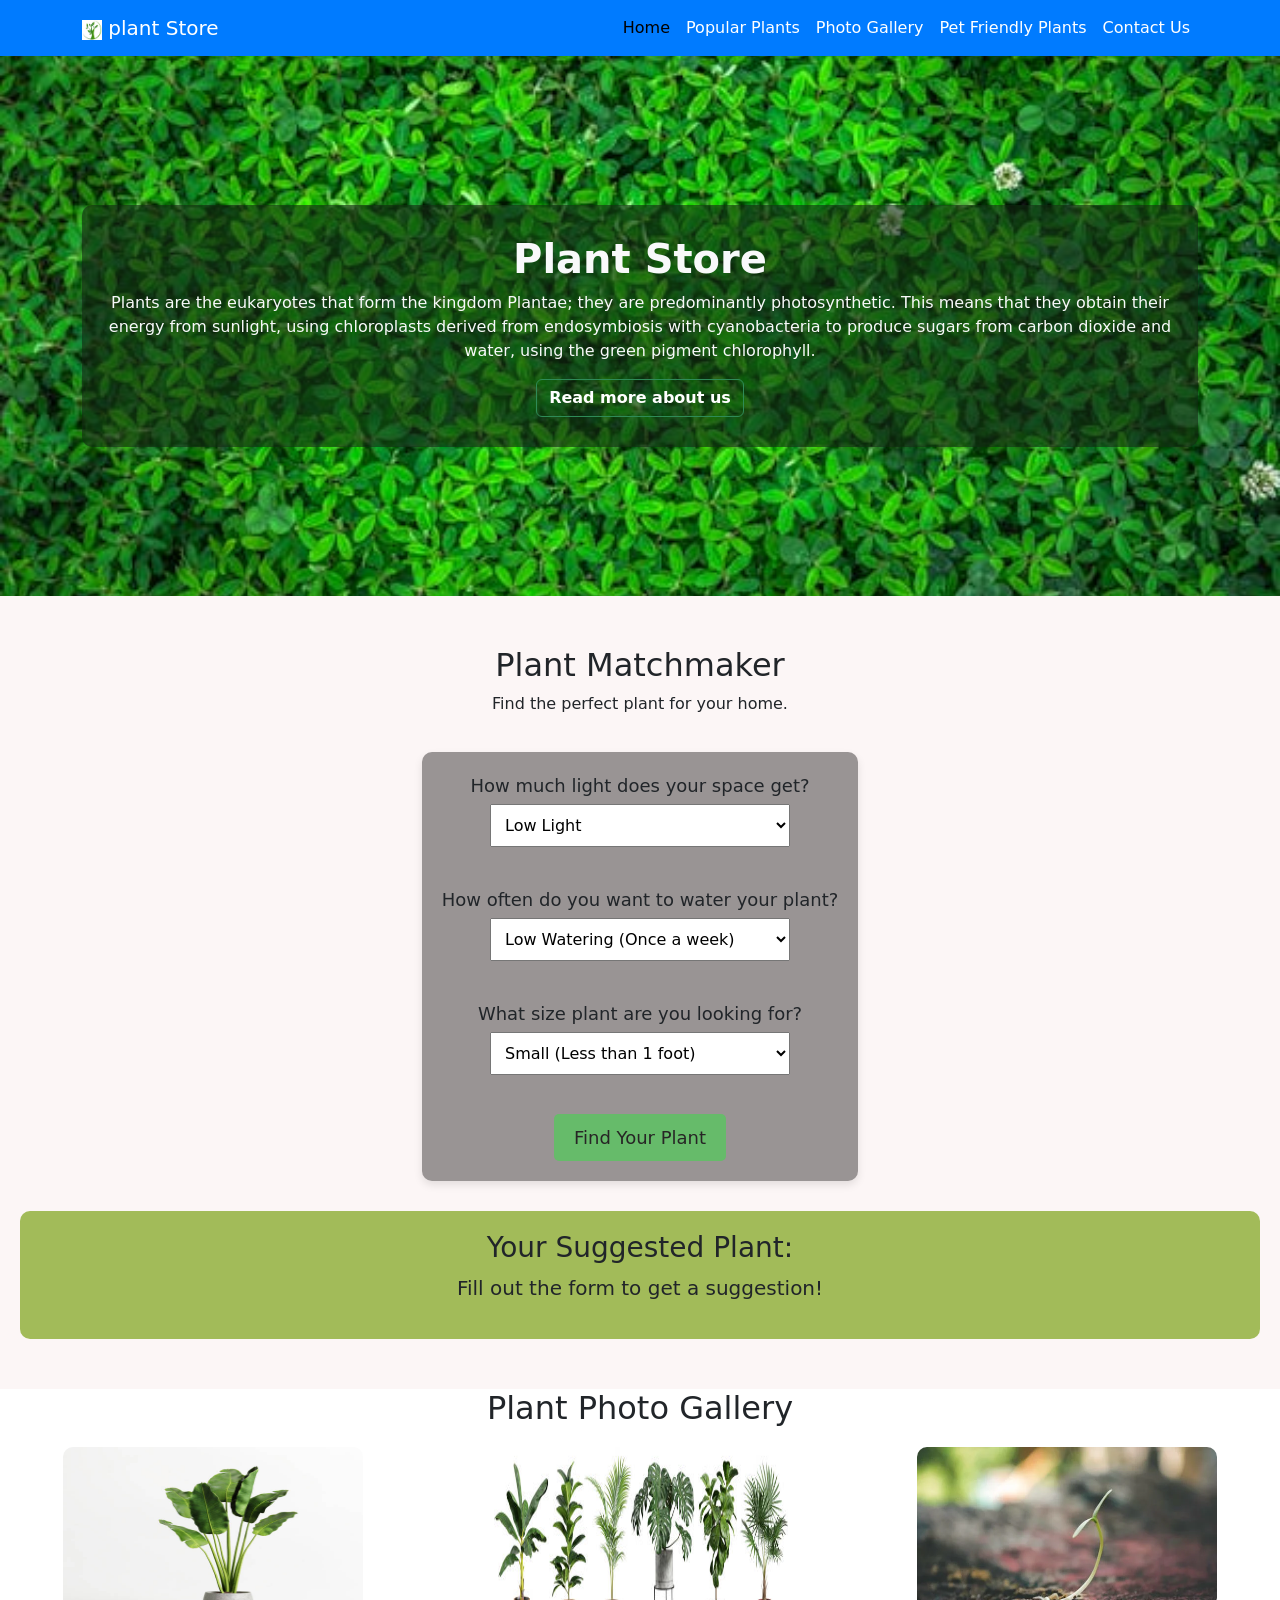
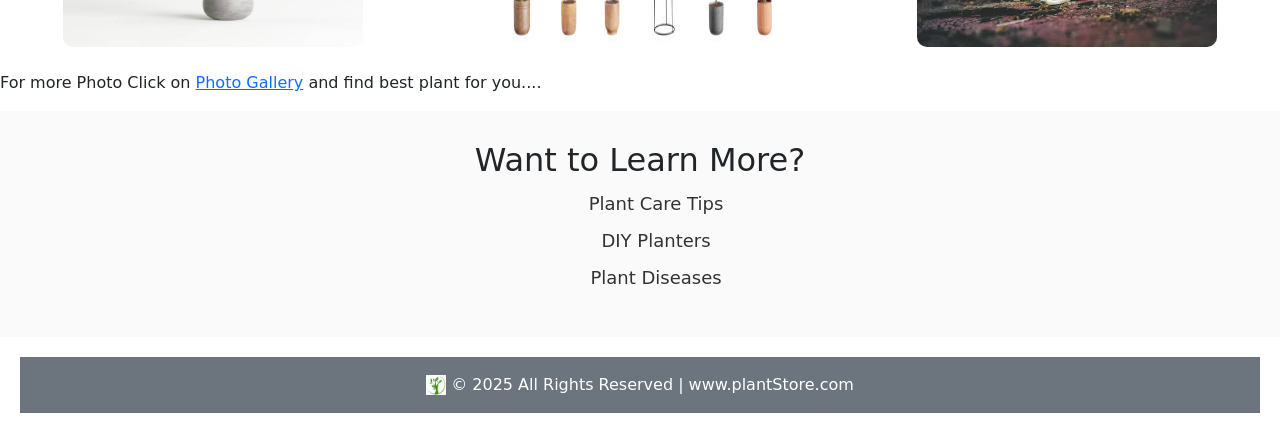
<file: Plant Store/index.html>
<!DOCTYPE html>
<html lang="en">

<head>
    <meta charset="UTF-8">
    <meta name="viewport" content="width=device-width, initial-scale=1.0">
    <title>Plant Lover's Paradise</title>
    <link rel="stylesheet" href="styles.css">
    <link rel="stylesheet" href="Bootstrap/bootstrap.min.css">
</head>

<body>
    <!-- Navbar -->
    <nav class="navbar navbar-expand-lg navbar-custom">
        <div class="container">
            <a class="navbar-brand text-white" href="index.html"><img src="images/logo.png" height="20px" width="20ox">
                plant Store</a>
            <button class="navbar-toggler" type="button" data-bs-toggle="collapse" data-bs-target="#navbarNav"
                aria-controls="navbarNav" aria-expanded="false" aria-label="Toggle navigation">
                <span class="navbar-toggler-icon"></span>
            </button>
            <div class="collapse navbar-collapse" id="navbarNav">
                <ul class="navbar-nav ms-auto">
                    <li class="nav-item">
                        <a class="nav-link active" href="index.html">Home</a>
                    </li>
                    <li class="nav-item">
                        <a class="nav-link" href="PopularPlants.html">Popular Plants</a>
                    </li>
                    <li class="nav-item">
                        <a class="nav-link" href="PhotoGallery.html">Photo Gallery</a>
                    </li>
                    <li class="nav-item">
                        <a class="nav-link" href=" PetFriendlyPlants.html">Pet Friendly Plants</a>
                    </li>
                    <li class="nav-item">
                        <a class="nav-link" href="contactUs.html">Contact Us</a>
                    </li>
                </ul>
            </div>
        </div>
    </nav>

    <!-- banner section -->
    <section class="banner">
        <div class="container">
            <div class="row">
                <div class="col-12">
                    <div class="banner_text">
                        <h1 class="text-center text-light">Plant Store</h1>
                        <p class="text-center fw-blod text-light">Plants are the eukaryotes that form the kingdom
                            Plantae; they are predominantly photosynthetic.
                            This means that they obtain their energy from sunlight, using chloroplasts derived from
                            endosymbiosis with
                            cyanobacteria to produce sugars from carbon dioxide and water, using the green pigment
                            chlorophyll.</p>
                        <div class="text-center">
                            <button type="submit" class="btn" onclick="hpAlert()">Read more about us</button>
                        </div>
                    </div>
                </div>
            </div>
        </div>
    </section>


    <!-- Plant Match Maker Section -->
    <section id="matchmaker">
        <h2>Plant Matchmaker</h2>
        <p>Find the perfect plant for your home.</p>
        <form id="matchmaker-form">
            <label for="light">How much light does your space get?</label><br>
            <select id="light" name="light">
                <option value="low">Low Light</option>
                <option value="medium">Medium Light</option>
                <option value="high">High Light</option>
            </select><br><br>

            <label for="water">How often do you want to water your plant?</label><br>
            <select id="water" name="water">
                <option value="low">Low Watering (Once a week)</option>
                <option value="medium">Medium Watering (Every 3-4 days)</option>
                <option value="high">High Watering (Every 1-2 days)</option>
            </select><br><br>

            <label for="size">What size plant are you looking for?</label><br>
            <select id="size" name="size">
                <option value="small">Small (Less than 1 foot)</option>
                <option value="medium">Medium (1-3 feet)</option>
                <option value="large">Large (3 feet or more)</option>
            </select><br><br>

            <input type="submit" onclick="hpAlert()" value="Find Your Plant">
        </form>

        <div id="plant-suggestion" class="suggestion">
            <h3>Your Suggested Plant:</h3>
            <p id="suggested-plant">Fill out the form to get a suggestion!</p>
        </div>
    </section>

    <!-- Photo Gallery Section -->
    <section id="gallery">
        <h2 align="center">Plant Photo Gallery</h2>
        <div class="gallery-container">
            <div class="gallery-item"><img src="images/2nd.jpg" alt="Plant 1"></div>
            <div class="gallery-item"><img src="images/3rd.jpg" alt="Plant 2"></div>
            <div class="gallery-item"><img src="images/4th.webp" alt="Plant 3"></div>
        </div><br>
        <p>For more Photo Click on <a href="PhotoGallery.html">Photo Gallery</a> and find best plant for you.... </p>
    </section>


    <!-- Extra Links Section -->
    <section id="extra-links">
        <h2>Want to Learn More?</h2>
        <ul>
            <li><a href="#">Plant Care Tips</a></li>
            <li><a href="#">DIY Planters</a></li>
            <li><a href="#">Plant Diseases</a></li>
        </ul>
    </section>

    <!-- Footer Section -->
    <footer class="footer">
        <div class="container-fluid text-center py-3 bg-secondary">
            <img src="images/logo.png" height="20px" width="20ox"> © 2025 All Rights Reserved | www.plantStore.com
        </div>
    </footer>

    <!-- Optional JavaScript -->
    <script src="https://cdn.jsdelivr.net/npm/bootstrap@5.3.3/dist/js/bootstrap.bundle.min.js"
        integrity="sha384-YvpcrYf0tY3lHB60NNkmXc5s9fDVZLESaAA55NDzOxhy9GkcIdslK1eN7N6jIeHz"
        crossorigin="anonymous"></script>
    <script src="https://cdn.jsdelivr.net/npm/@popperjs/core@2.11.8/dist/umd/popper.min.js"
        integrity="sha384-I7E8VVD/ismYTF4hNIPjVp/Zjvgyol6VFvRkX/vR+Vc4jQkC+hVqc2pM8ODewa9r"
        crossorigin="anonymous"></script>
    <script src="https://cdn.jsdelivr.net/npm/bootstrap@5.3.3/dist/js/bootstrap.min.js"
        integrity="sha384-0pUGZvbkm6XF6gxjEnlmuGrJXVbNuzT9qBBavbLwCsOGabYfZo0T0to5eqruptLy"
        crossorigin="anonymous"></script>
    <!-- custom js  -->
    <script src="script.js"></script>



</body>

</html>
</file>
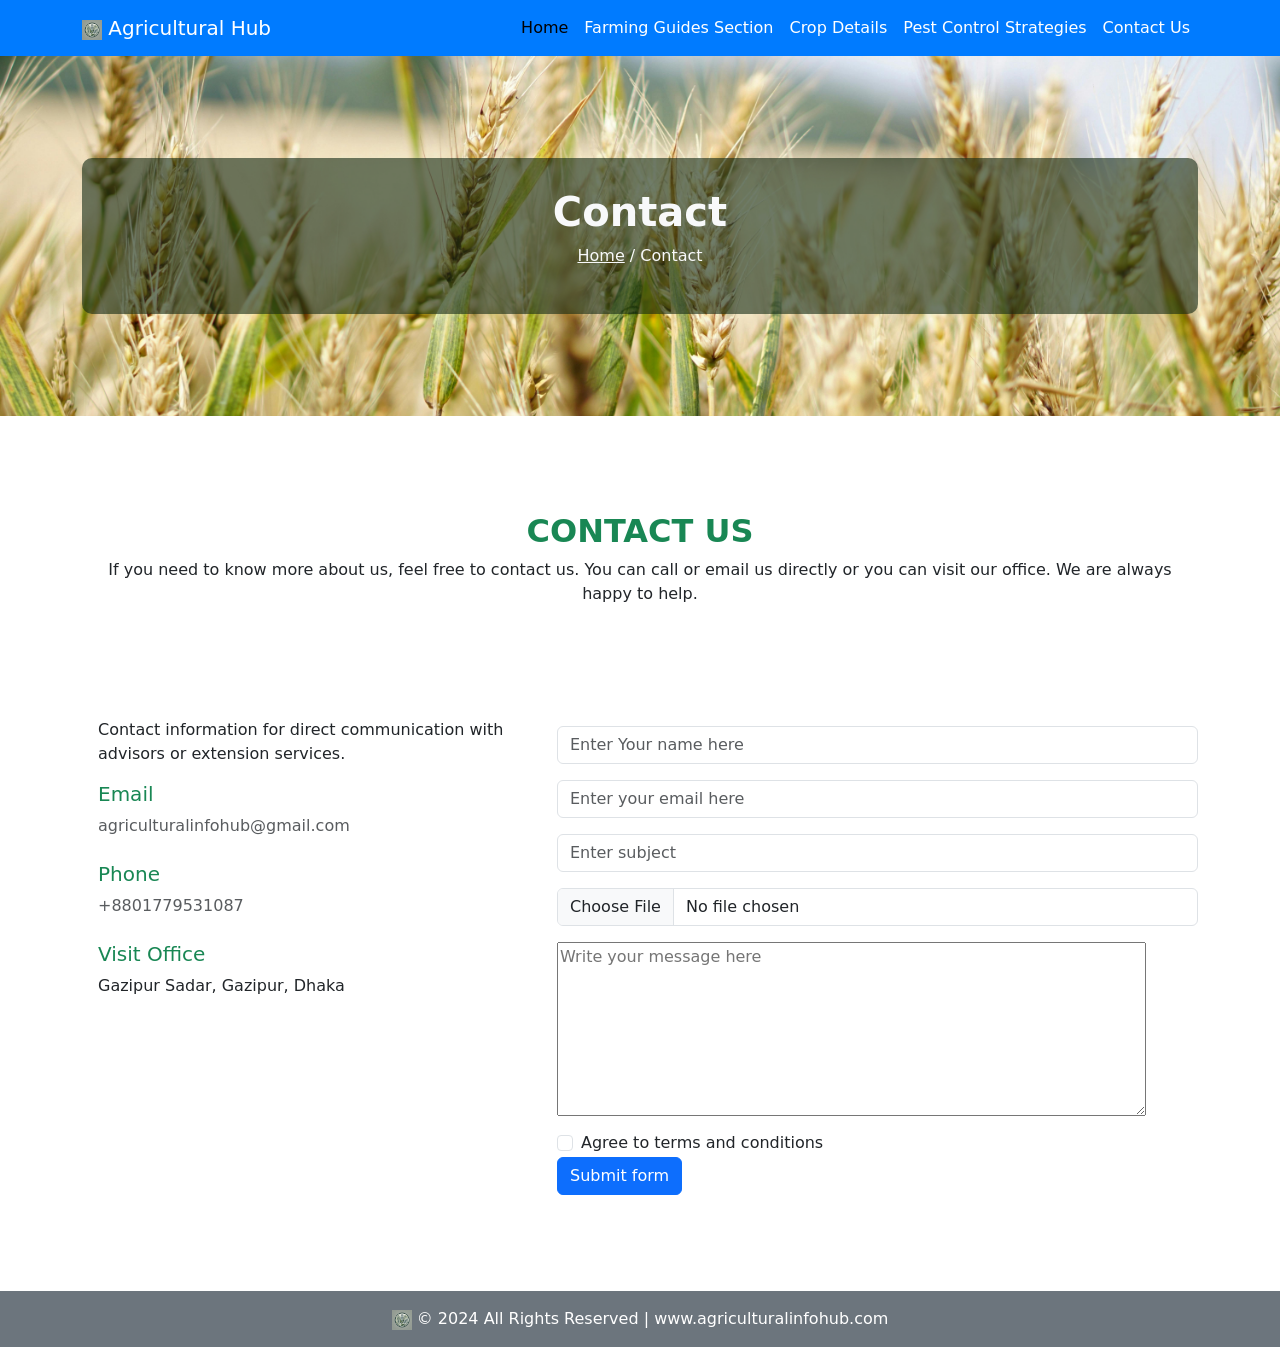
<file: Agricultural-Information-Hub-main/contactUs.html>
<!DOCTYPE html>
<html lang="en">
<head>
    <meta charset="UTF-8">
    <meta name="viewport" content="width=device-width, initial-scale=1.0">
    <title>Contact Us</title>
    <!-- Custom CSS -->
    <link rel="stylesheet" href="style.css">
    <!-- Bootstrap CSS -->
    <link rel="stylesheet" href="Bootstrap/bootstrap.min.css">
</head>
<body>
    <!-- Navbar -->
    <nav class="navbar navbar-expand-lg navbar-custom">
        <div class="container">
            <a class="navbar-brand text-white" href="#"><img src="image/logo.webp" height="20px" width="20ox"> Agricultural Hub</a>
            <button class="navbar-toggler" type="button" data-bs-toggle="collapse" data-bs-target="#navbarNav" aria-controls="navbarNav" aria-expanded="false" aria-label="Toggle navigation">
                <span class="navbar-toggler-icon"></span>
            </button>
            <div class="collapse navbar-collapse" id="navbarNav">
                <ul class="navbar-nav ms-auto">
                    <li class="nav-item">
                        <a class="nav-link active" href="index.html">Home</a>
                    </li>
                    <li class="nav-item">
                        <a class="nav-link" href="farmingGuidesSection.html">Farming Guides Section</a>
                    </li>
                    <li class="nav-item">
                        <a class="nav-link" href="cropDetails.html">Crop Details</a>
                    </li>
                    <li class="nav-item">
                        <a class="nav-link" href=" pestControlStrategies.html">Pest Control Strategies</a>
                    </li>
                    <li class="nav-item">
                        <a class="nav-link" href="contactUs.html">Contact Us</a>
                    </li>
                </ul>
            </div>
        </div>
    </nav>

    <!-- Other page banner section -->
    <section class="otherPageBanner p-5">
        <div class="container">
            <div class="row">
                <div class="col-12">
                    <div class="banner_text ">
                        <h1 class="text-center  text-light">Contact</h1>
                        <p class="text-center fw-blod text-light"><a href="index.html" class="text-light">Home</a> / Contact
                        </p>
                    </div>
                </div>
            </div>
        </div>
    </section>

    <!-- Contact section -->
    <section class="contact-section py-5" id="contact">
        <div class="container-lg">
            <div class="row">
                <div class="cap text-center my-5">
                    <h2 class="fs-2 fw-bold text-uppercase text-success">Contact Us</h2>
                    <p>If you need to know more about us, feel free to contact us. You can call or email us 
                        directly or you can visit our office. We are always happy to help.</p>
                </div>
            </div>
            <div class="row my-5">
                <div class="col-md-5">
                    <div class="contact-item d-flex mb-4">
                        <div class="icon-item fs-4 me-3 text">
                            <i class="fa-solid fa-envelope text-success"></i>
                        </div>
                        <div class="text-area">
                            <p>Contact information for direct communication with advisors or extension services.</p>
                            <h4 class="fs-5 text-success">Email</h4>
                            <a class="text-decoration-none text-muted fs-6"
                                href="mailto:aslam.seu@gmail.com">agriculturalinfohub@gmail.com</a>
                        </div>
                    </div>
                    <div class="contact-item d-flex mb-4">
                        <div class="icon-item fs-4 me-3 text">
                            <i class="fa-solid fa-phone text-success"></i>
                        </div>
                        <div class="text-area">
                            <h4 class="fs-5 text-success">Phone</h4>
                            <a class="text-decoration-none text-muted fs-6" href="tel:+8801580598206">+8801779531087</a>
                        </div>
                    </div>
                    <div class="contact-item d-flex">
                        <div class="icon-item fs-4  me-3 text">
                            <i class="fa-solid fa-location-dot text-success"></i>
                        </div>
                        <div class="text-area">
                            <h4 class="fs-5 text-success">Visit Office</h4>
                            <p>Gazipur Sadar, Gazipur, Dhaka</p>
                        </div>
                    </div>
                </div>
                <div class="col-md-7">
                    <div class="contact-form">
                        <form action="#">
                            <div class="row">
                                <div class="col-md-12 my-2">
                                    <input type="text" class="form-control" id="validationDefault01" placeholder="Enter Your name here" required>
                                </div>
                                <div class="col-md-12 my-2">
                                    <input type="text" class="form-control" id="validationDefault02" placeholder="Enter your email here" required>
                                </div>
                                <div class="col-md-12 my-2">
                                    <input type="text" class="form-control" id="validationDefault03" placeholder="Enter subject" required>
                                </div>
                                <div class="col-md-12 my-2">
                                    <input type="file" id="fileUpload" name="fileUpload" class="form-control">
                                </div>
                            </div>
                            <div class="row">
                                <div class="col-12">
                                    <div class="col-lg-12 my-2">
                                        <textarea rows="7" cols="70" name="" id="validationDefault04" placeholder="Write your message here" required></textarea>
                                    </div>
                                </div>
                            </div>
                            <div class="col-12">
                                <div class="form-check">
                                    <input class="form-check-input" type="checkbox" value="" id="invalidCheck2" required>
                                    <label class="form-check-label" for="invalidCheck2">
                                        Agree to terms and conditions
                                    </label>
                                </div>
                            </div>
                            <div class="col-12">
                                <button class="btn btn-primary" onclick="doAlert()" type="submit">Submit form</button>
                            </div>
                        </form>
                    </div>
                </div>
    
            </div>
        </div>
    </section>

    <!-- Footer Section -->
    <footer class="footer">
        <div class="container-fluid text-center py-3 bg-secondary">
            <img src="image/logo.webp" height="20px" width="20ox"> © 2024 All Rights Reserved | www.agriculturalinfohub.com
        </div>
    </footer>



    <!-- Optional JavaScript -->
    <script src="https://cdn.jsdelivr.net/npm/bootstrap@5.3.3/dist/js/bootstrap.bundle.min.js"
        integrity="sha384-YvpcrYf0tY3lHB60NNkmXc5s9fDVZLESaAA55NDzOxhy9GkcIdslK1eN7N6jIeHz"
        crossorigin="anonymous"></script>
    <script src="https://cdn.jsdelivr.net/npm/@popperjs/core@2.11.8/dist/umd/popper.min.js"
        integrity="sha384-I7E8VVD/ismYTF4hNIPjVp/Zjvgyol6VFvRkX/vR+Vc4jQkC+hVqc2pM8ODewa9r"
        crossorigin="anonymous"></script>
    <script src="https://cdn.jsdelivr.net/npm/bootstrap@5.3.3/dist/js/bootstrap.min.js"
        integrity="sha384-0pUGZvbkm6XF6gxjEnlmuGrJXVbNuzT9qBBavbLwCsOGabYfZo0T0to5eqruptLy"
        crossorigin="anonymous"></script>
    <!-- custom js  -->
    <script src="script.js"></script>

</body>
</html>
</file>
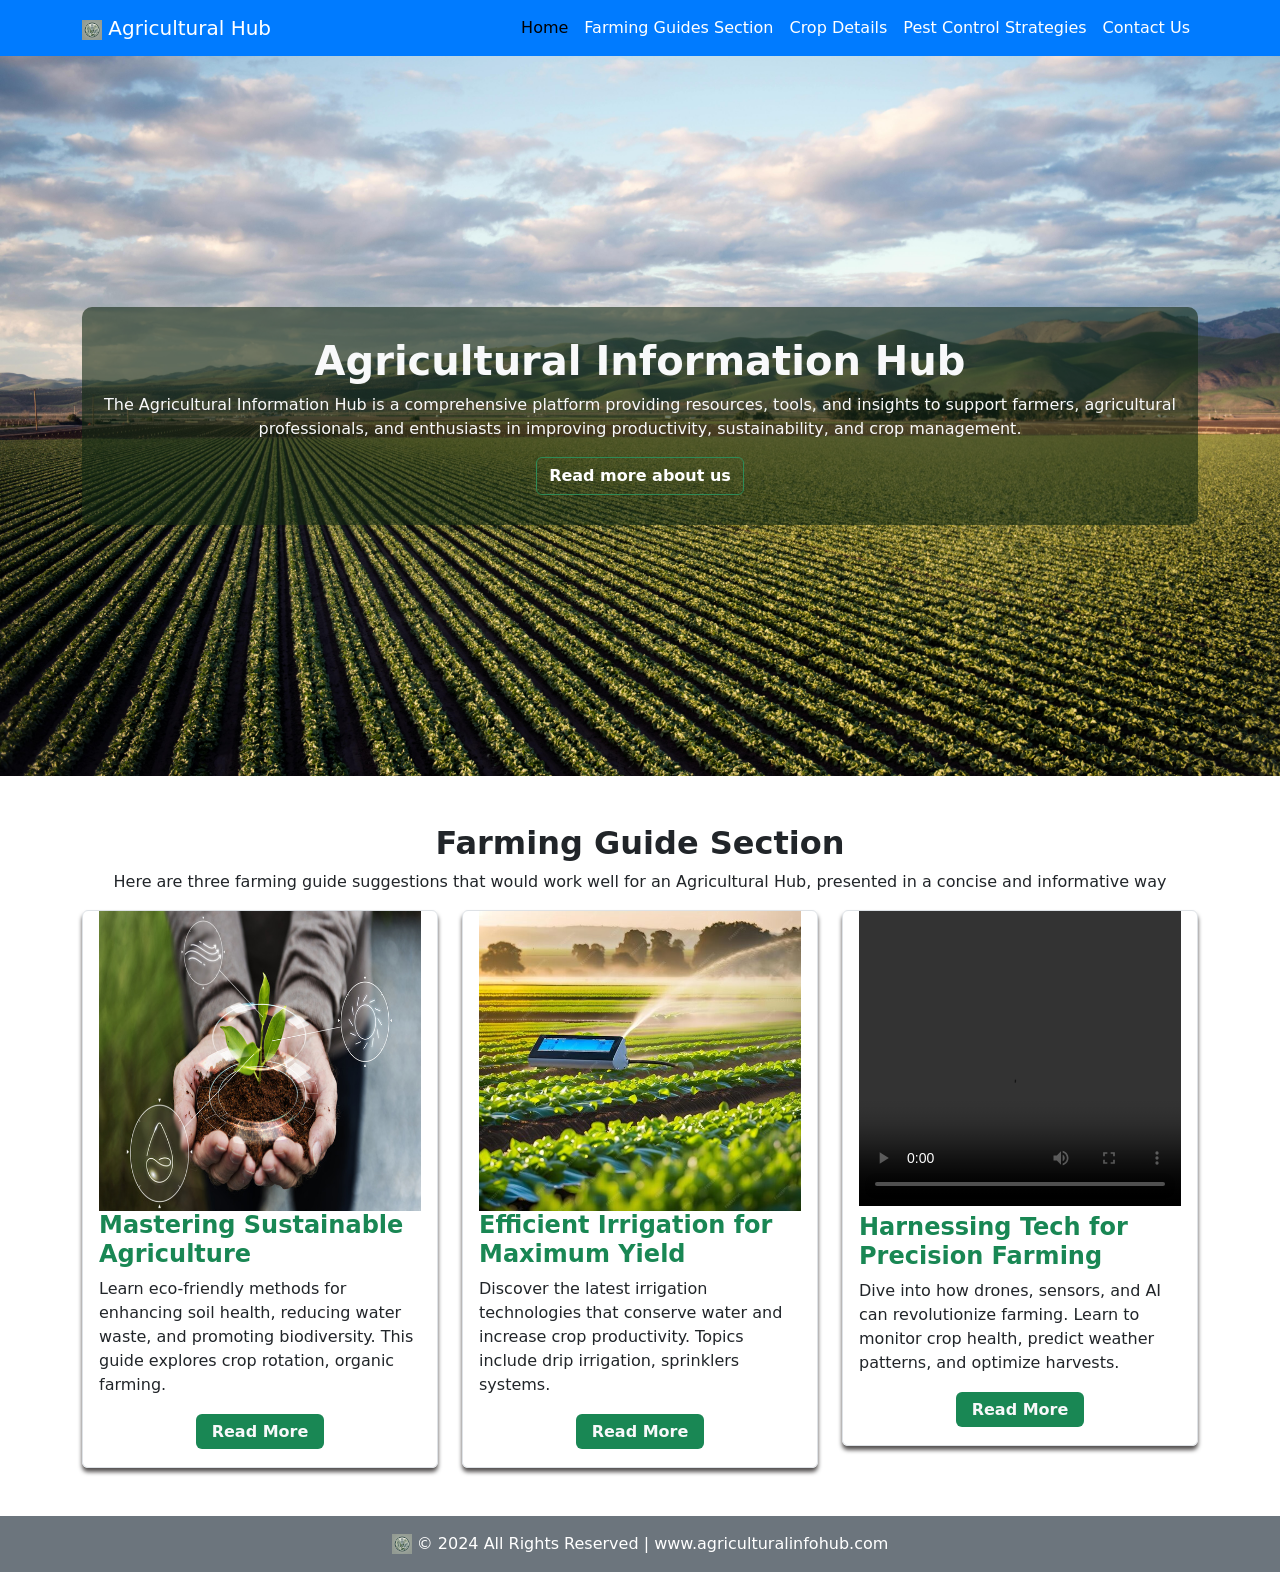
<file: Agricultural-Information-Hub-main/farmingGuidesSection.html>
<!DOCTYPE html>
<html lang="en">
<head>
    <meta charset="UTF-8">
    <meta name="viewport" content="width=device-width, initial-scale=1.0">
    <title>Farming Guide</title>
    <!-- Custom CSS -->
    <link rel="stylesheet" href="style.css">
    <!-- Bootstrap CSS -->
    <link rel="stylesheet" href="Bootstrap/bootstrap.min.css">
</head>
<body>
    <!-- Navbar -->
    <nav class="navbar navbar-expand-lg navbar-custom">
        <div class="container">
            <a class="navbar-brand text-white" href="#"><img src="image/logo.webp" height="20px" width="20ox"> Agricultural Hub</a>
            <button class="navbar-toggler" type="button" data-bs-toggle="collapse" data-bs-target="#navbarNav" aria-controls="navbarNav" aria-expanded="false" aria-label="Toggle navigation">
                <span class="navbar-toggler-icon"></span>
            </button>
            <div class="collapse navbar-collapse" id="navbarNav">
                <ul class="navbar-nav ms-auto">
                    <li class="nav-item">
                        <a class="nav-link active" href="index.html">Home</a>
                    </li>
                    <li class="nav-item">
                        <a class="nav-link" href="farmingGuidesSection.html">Farming Guides Section</a>
                    </li>
                    <li class="nav-item">
                        <a class="nav-link" href="cropDetails.html">Crop Details</a>
                    </li>
                    <li class="nav-item">
                        <a class="nav-link" href=" pestControlStrategies.html">Pest Control Strategies</a>
                    </li>
                    <li class="nav-item">
                        <a class="nav-link" href="contactUs.html">Contact Us</a>
                    </li>
                </ul>
            </div>
        </div>
    </nav>

    <!-- banner section -->
    <section class="banner">
        <div class="container">
            <div class="row">
                <div class="col-12">
                    <div class="banner_text">
                        <h1 class="text-center text-light">Agricultural Information Hub</h1>
                        <p class="text-center fw-blod text-light">The Agricultural Information Hub is a comprehensive 
                            platform providing resources, tools, and insights to support farmers, agricultural
                             professionals, and enthusiasts in improving productivity, sustainability, and crop management.</p>
                        <div class="text-center">
                            <button type="submit" class="btn" onclick="hpAlert()">Read more about us</button>
                        </div>
                    </div>
                </div>
            </div>
        </div>
    </section>

    <!-- Farming Guides section -->
    <section class="farmingGuide py-5">
        <div class="container crop-image">
            <div class="collecton_text text-center">
                <h2 class="fw-bold">Farming Guide Section</h2>
                <p>Here are three farming guide suggestions that 
                    would work well for an Agricultural Hub, presented in a concise and informative way</p>
            </div>
            <div class="row">
                <div class="col-md-4">
                    <div class="coll_text border rounded px-3 pb-3">
                        <img src="image/farming1.jpg" class="w-100" alt="">
                        <div class="popup_text">
                            <h4 class="fw-bold text-success">Mastering Sustainable Agriculture</h4>
                            <p>Learn eco-friendly methods for enhancing soil health, reducing water waste, and promoting biodiversity. 
                                This guide explores crop rotation, organic farming.</p>
                            <div class="btn w-100 " onclick="fgAlert()"><a href="#"
                                    class="text-light rounded px-3 bg-success  p-2 td-none fw-bold">Read More</a></div>
                        </div>
                    </div>
                </div>
                <div class="col-md-4">
                    <div class="coll_text border rounded px-3 pb-3">
                        <img src="image/farming2.jpg" class="w-100" alt="">
                        <div class="popup_text">
                            <h4 class="fw-bold text-success">Efficient Irrigation for Maximum Yield</h4>
                            <p>Discover the latest irrigation technologies that conserve water and increase crop productivity. 
                                Topics include drip irrigation, sprinklers systems.</p>
                            <div class="btn w-100 " onclick="fgAlert()"><a href="#"
                                    class="text-light rounded px-3 bg-success  p-2 td-none fw-bold">Read More</a></div>
                        </div>
                    </div>
                </div>
                <div class="col-md-4">
                    <div class="coll_text border rounded px-3 pb-3">
                        <video  height="295px" width="380px" class="w-100" controls>
                            <source src="video/Harnessing.mp4" type="video/mp4">
                        </video>
                        <div class="popup_text">
                            <h4 class="fw-bold text-success">Harnessing Tech for Precision Farming</h4>
                            <p>Dive into how drones, sensors, and AI can revolutionize farming. 
                                Learn to monitor crop health, predict weather patterns, and optimize harvests.</p>
                            <div class="btn w-100 " onclick="fgAlert()"><a href="#"
                                    class="text-light rounded px-3 bg-success  p-2 td-none fw-bold">Read More</a>
                            </div>
                        </div>
                    </div>
                </div>
            </div>
        </div>
    </section>

    <!-- Footer Section -->
    <footer class="footer">
        <div class="container-fluid text-center py-3 bg-secondary">
            <img src="image/logo.webp" height="20px" width="20ox">  © 2024 All Rights Reserved | www.agriculturalinfohub.com
        </div>
    </footer>



    <!-- Optional JavaScript -->
    <script src="https://cdn.jsdelivr.net/npm/bootstrap@5.3.3/dist/js/bootstrap.bundle.min.js"
        integrity="sha384-YvpcrYf0tY3lHB60NNkmXc5s9fDVZLESaAA55NDzOxhy9GkcIdslK1eN7N6jIeHz"
        crossorigin="anonymous"></script>
    <script src="https://cdn.jsdelivr.net/npm/@popperjs/core@2.11.8/dist/umd/popper.min.js"
        integrity="sha384-I7E8VVD/ismYTF4hNIPjVp/Zjvgyol6VFvRkX/vR+Vc4jQkC+hVqc2pM8ODewa9r"
        crossorigin="anonymous"></script>
    <script src="https://cdn.jsdelivr.net/npm/bootstrap@5.3.3/dist/js/bootstrap.min.js"
        integrity="sha384-0pUGZvbkm6XF6gxjEnlmuGrJXVbNuzT9qBBavbLwCsOGabYfZo0T0to5eqruptLy"
        crossorigin="anonymous"></script>
    <!-- custom js  -->
    <script src="script.js"></script>
</body>
</html>
</file>
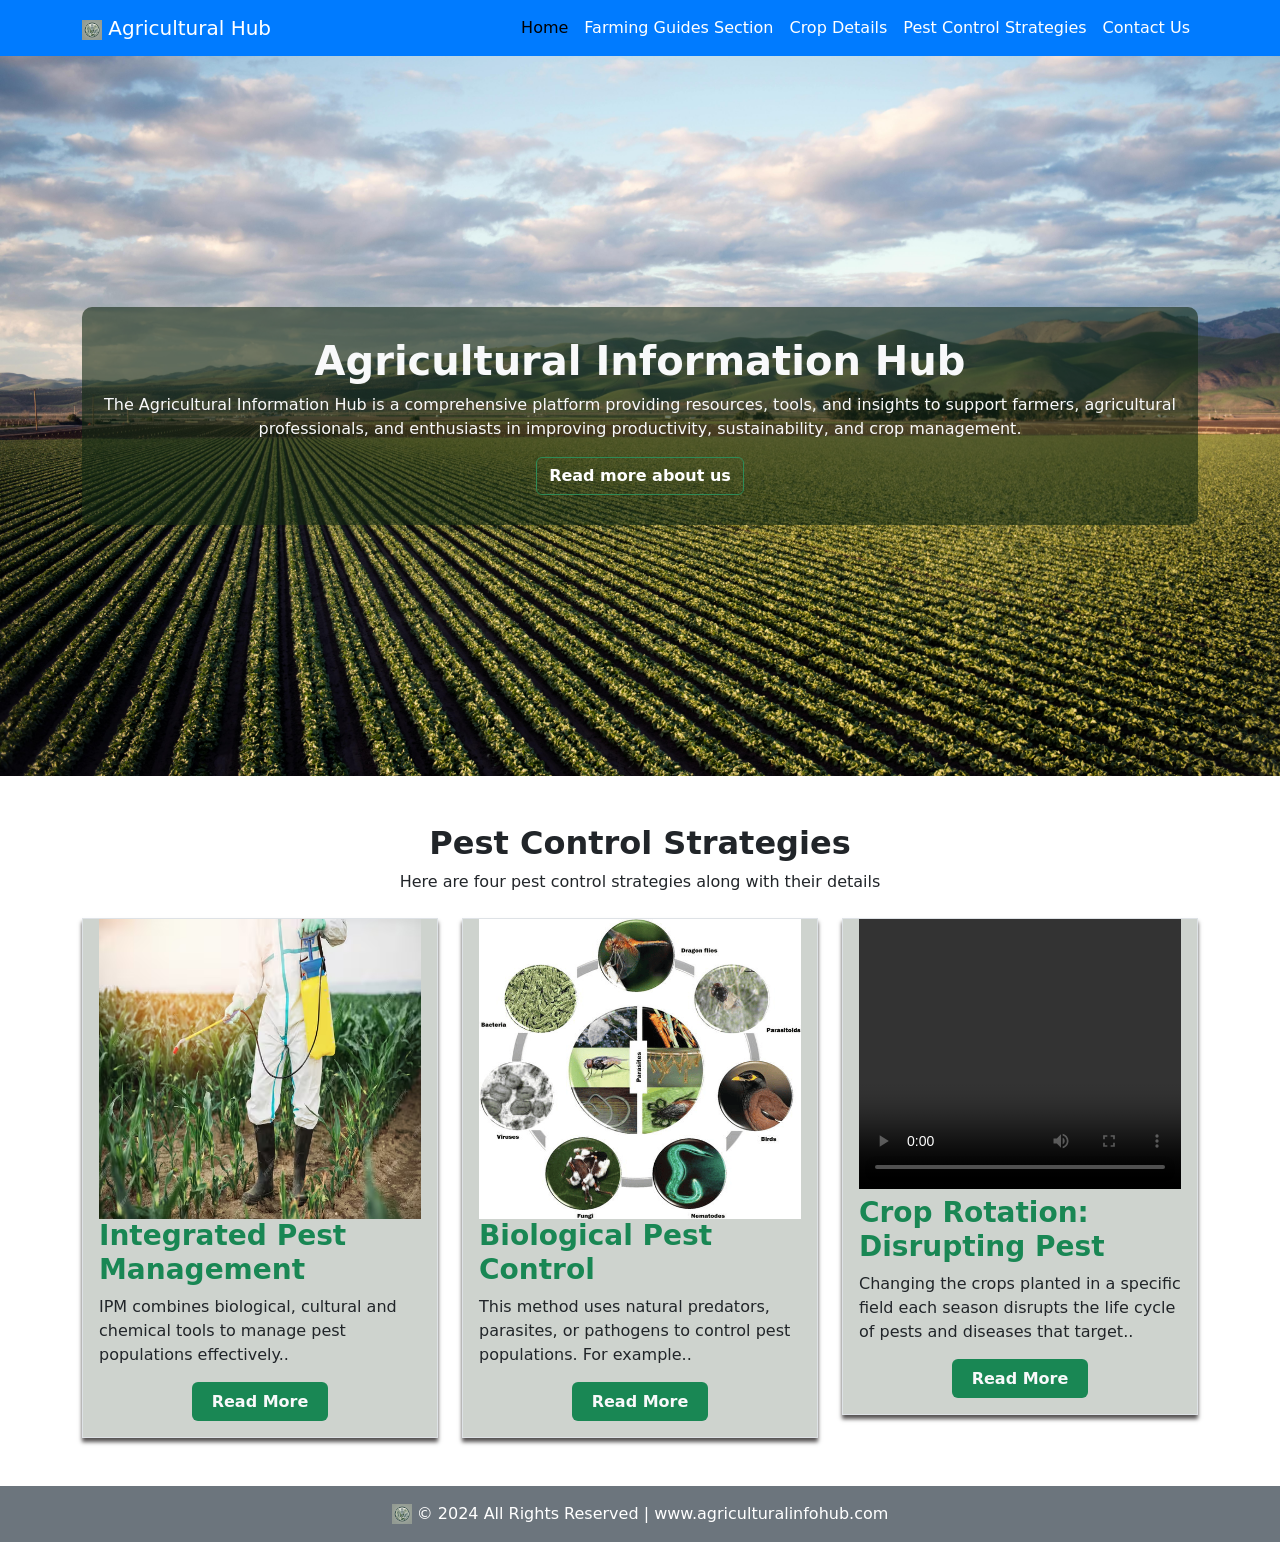
<file: Agricultural-Information-Hub-main/pestControlStrategies.html>
<!DOCTYPE html>
<html lang="en">
<head>
    <meta charset="UTF-8">
    <meta name="viewport" content="width=device-width, initial-scale=1.0">
    <title>Pest Control Strategies</title>
    <!-- Custom CSS -->
    <link rel="stylesheet" href="style.css">
    <!-- Bootstrap CSS -->
    <link rel="stylesheet" href="Bootstrap/bootstrap.min.css">
</head>
<body>
    <!-- Navbar -->
    <nav class="navbar navbar-expand-lg navbar-custom">
        <div class="container">
            <a class="navbar-brand text-white" href="#"><img src="image/logo.webp" height="20px" width="20ox"> Agricultural Hub</a>
            <button class="navbar-toggler" type="button" data-bs-toggle="collapse" data-bs-target="#navbarNav" aria-controls="navbarNav" aria-expanded="false" aria-label="Toggle navigation">
                <span class="navbar-toggler-icon"></span>
            </button>
            <div class="collapse navbar-collapse" id="navbarNav">
                <ul class="navbar-nav ms-auto">
                    <li class="nav-item">
                        <a class="nav-link active" href="index.html">Home</a>
                    </li>
                    <li class="nav-item">
                        <a class="nav-link" href="farmingGuidesSection.html">Farming Guides Section</a>
                    </li>
                    <li class="nav-item">
                        <a class="nav-link" href="cropDetails.html">Crop Details</a>
                    </li>
                    <li class="nav-item">
                        <a class="nav-link" href=" pestControlStrategies.html">Pest Control Strategies</a>
                    </li>
                    <li class="nav-item">
                        <a class="nav-link" href="contactUs.html">Contact Us</a>
                    </li>
                </ul>
            </div>
        </div>
    </nav>

    <!-- banner section -->
    <section class="banner">
        <div class="container">
            <div class="row">
                <div class="col-12">
                    <div class="banner_text">
                        <h1 class="text-center text-light">Agricultural Information Hub</h1>
                        <p class="text-center fw-blod text-light">The Agricultural Information Hub is a comprehensive 
                            platform providing resources, tools, and insights to support farmers, agricultural
                             professionals, and enthusiasts in improving productivity, sustainability, and crop management.</p>
                        <div class="text-center">
                            <button type="submit" class="btn" onclick="hpAlert()">Read more about us</button>
                        </div>
                    </div>
                </div>
            </div>
        </div>
    </section>

    <!-- Pest Control section -->
    <section class="cropDetails my-5">
        <div class="container crop-image">
            <div class="collecton_text text-center">
                <h2 class="fw-bold">Pest Control Strategies</h2>
                <p>Here are four pest control strategies along with their details</p>
            </div>
            <div class="row mt-4">
                <div class="col-md-4">
                    <div class="main_text border pb-3 px-3">
                        <img src="image/pest1.avif" class="w-100" alt="">
                        <div class="product_text">
                            <h3 class="fw-blod text-success">Integrated Pest Management</h3>
                            <p>IPM combines biological, cultural and chemical tools to manage pest populations 
                                effectively..</p>
                            <div class="btn w-100 " onclick = "pcAlert()">
                                <a href="#" class="text-light rounded px-3 bg-success  p-2 td-none fw-bold">Read More</a>
                            </div>
                        </div>
                    </div>
                </div>
                <div class="col-md-4">
                    <div class="main_text border pb-3 px-3">
                        <img src="image/pest2.png" class="w-100" alt="">
                        <div class="product_text">
                            <h3 class="fw-blod text-success">Biological Pest <br>Control</h3>
                            <p>This method uses natural predators, parasites, or pathogens to control pest populations. For example..</p>
                            <div class="btn w-100 " onclick = "pcAlert()">
                                <a href="#" class="text-light rounded px-3 bg-success  p-2 td-none fw-bold">Read More</a>
                            </div>
                        </div>
                    </div>
                </div>
                <div class="col-md-4">
                    <div class="main_text border pb-3 px-3">
                        <video height="270px" width="380px" class="w-100" controls>
                            <source src="video/crop.mp4" type="video/mp4">
                        </video>
                        <div class="product_text">
                            <h3 class="fw-blod text-success">Crop Rotation: Disrupting Pest</h3>
                            <p>Changing the crops planted in a specific field each season disrupts the life cycle of pests and 
                                diseases that target..</p>
                            <div class="btn w-100 " onclick = "pcAlert()">
                                <a href="#" class="text-light rounded px-3 bg-success  p-2 td-none fw-bold">Read More</a>
                            </div>
                        </div>
                    </div>
                </div>
            </div>
        </div>
    </section>

    <!-- Footer Section -->
    <footer class="footer">
        <div class="container-fluid text-center py-3 bg-secondary">
            <img src="image/logo.webp" height="20px" width="20ox"> © 2024 All Rights Reserved | www.agriculturalinfohub.com
        </div>
    </footer>



    <!-- Optional JavaScript -->
    <script src="https://cdn.jsdelivr.net/npm/bootstrap@5.3.3/dist/js/bootstrap.bundle.min.js"
        integrity="sha384-YvpcrYf0tY3lHB60NNkmXc5s9fDVZLESaAA55NDzOxhy9GkcIdslK1eN7N6jIeHz"
        crossorigin="anonymous"></script>
    <script src="https://cdn.jsdelivr.net/npm/@popperjs/core@2.11.8/dist/umd/popper.min.js"
        integrity="sha384-I7E8VVD/ismYTF4hNIPjVp/Zjvgyol6VFvRkX/vR+Vc4jQkC+hVqc2pM8ODewa9r"
        crossorigin="anonymous"></script>
    <script src="https://cdn.jsdelivr.net/npm/bootstrap@5.3.3/dist/js/bootstrap.min.js"
        integrity="sha384-0pUGZvbkm6XF6gxjEnlmuGrJXVbNuzT9qBBavbLwCsOGabYfZo0T0to5eqruptLy"
        crossorigin="anonymous"></script>
    <!-- custom js  -->
    <script src="script.js"></script>
    
</body>
</html>
</file>
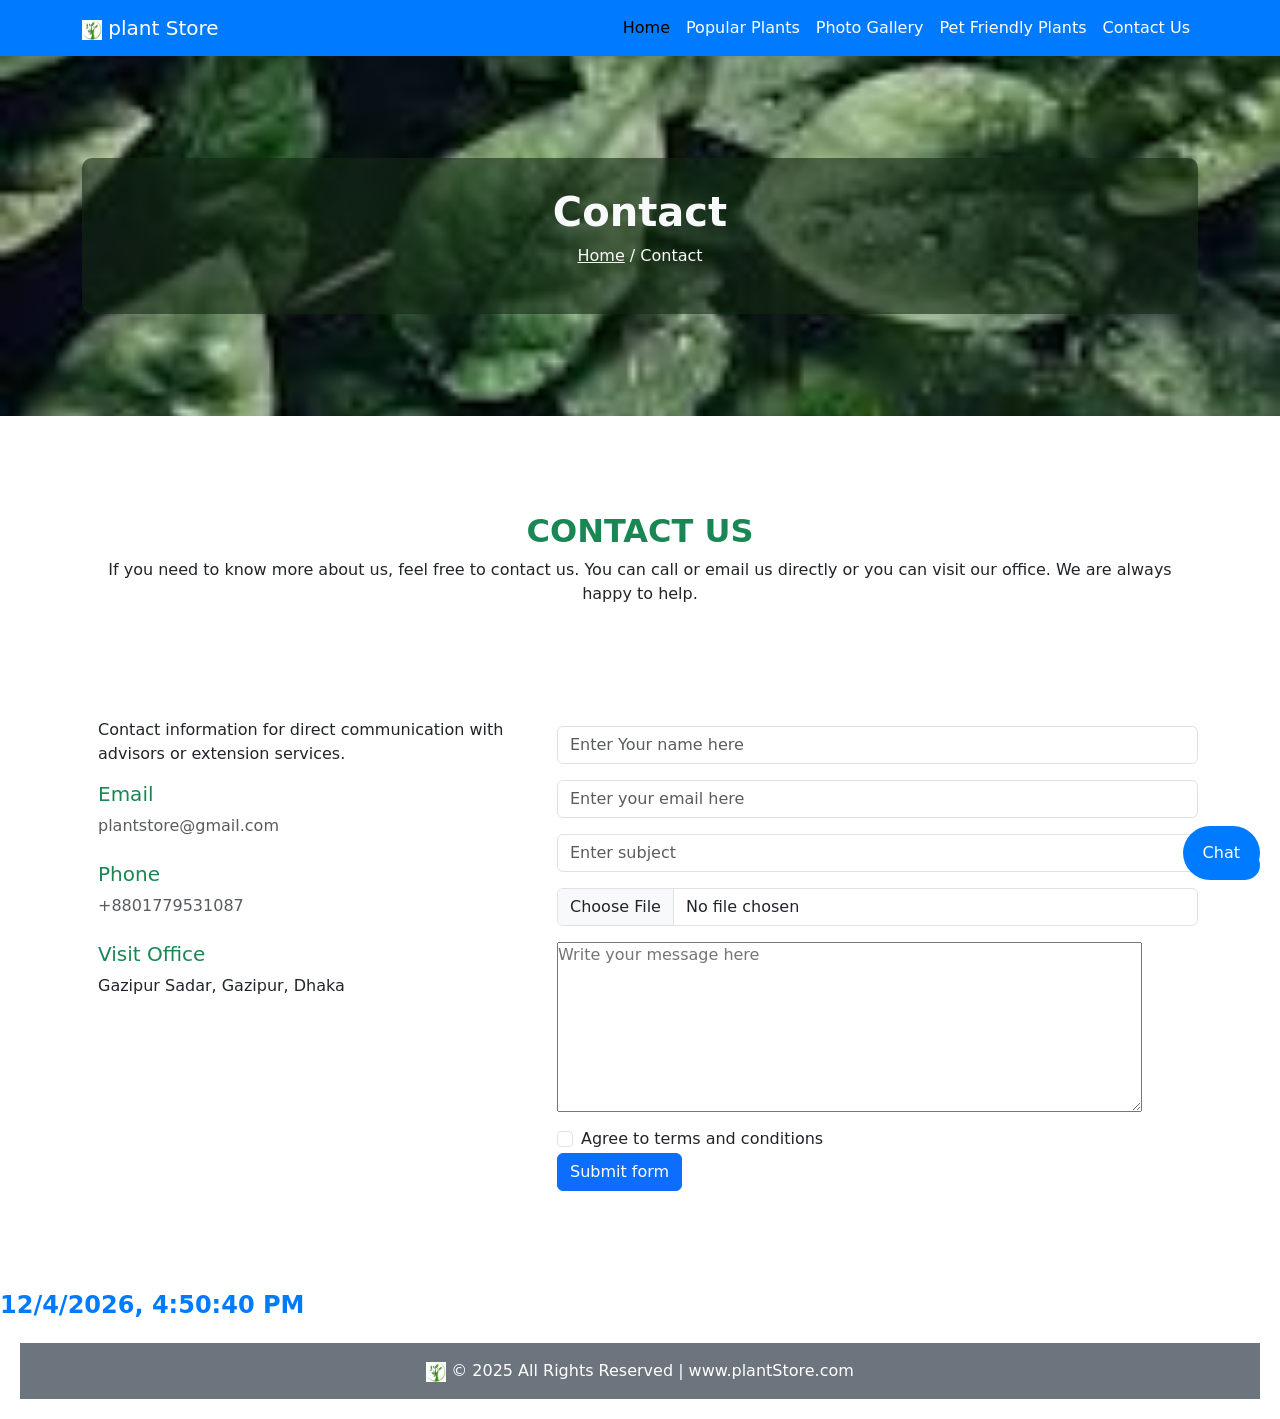
<file: Plant Store/contactUs.html>
<!DOCTYPE html>
<html lang="en">

<head>
    <meta charset="UTF-8">
    <meta name="viewport" content="width=device-width, initial-scale=1.0">
    <title>Plant Lover's Paradise</title>
    <link rel="stylesheet" href="styles.css">
    <link rel="stylesheet" href="Bootstrap/bootstrap.min.css">
</head>

<body>
    <!-- Navbar -->
    <nav class="navbar navbar-expand-lg navbar-custom">
        <div class="container">
            <a class="navbar-brand text-white" href="index.html"><img src="images/logo.png" height="20px" width="20ox">
                plant Store</a>
            <button class="navbar-toggler" type="button" data-bs-toggle="collapse" data-bs-target="#navbarNav"
                aria-controls="navbarNav" aria-expanded="false" aria-label="Toggle navigation">
                <span class="navbar-toggler-icon"></span>
            </button>
            <div class="collapse navbar-collapse" id="navbarNav">
                <ul class="navbar-nav ms-auto">
                    <li class="nav-item">
                        <a class="nav-link active" href="index.html">Home</a>
                    </li>
                    <li class="nav-item">
                        <a class="nav-link" href="PopularPlants.html">Popular Plants</a>
                    </li>
                    <li class="nav-item">
                        <a class="nav-link" href="PhotoGallery.html">Photo Gallery</a>
                    </li>
                    <li class="nav-item">
                        <a class="nav-link" href=" PetFriendlyPlants.html">Pet Friendly Plants</a>
                    </li>
                    <li class="nav-item">
                        <a class="nav-link" href="contactUs.html">Contact Us</a>
                    </li>
                </ul>
            </div>
        </div>
    </nav>

    <!-- Other page banner section -->
    <section class="otherPageBanner p-5">
        <div class="container">
            <div class="row">
                <div class="col-12">
                    <div class="banner_text ">
                        <h1 class="text-center  text-light">Contact</h1>
                        <p class="text-center fw-blod text-light"><a href="index.html" class="text-light">Home</a> /
                            Contact
                        </p>
                    </div>
                </div>
            </div>
        </div>
    </section>

    <!-- Contact section -->
    <section class="contact-section py-5" id="contact">
        <div class="container-lg">
            <div class="row">
                <div class="cap text-center my-5">
                    <h2 class="fs-2 fw-bold text-uppercase text-success">Contact Us</h2>
                    <p>If you need to know more about us, feel free to contact us. You can call or email us
                        directly or you can visit our office. We are always happy to help.</p>
                </div>
            </div>
            <div class="row my-5">
                <div class="col-md-5">
                    <div class="contact-item d-flex mb-4">
                        <div class="icon-item fs-4 me-3 text">
                            <i class="fa-solid fa-envelope text-success"></i>
                        </div>
                        <div class="text-area">
                            <p>Contact information for direct communication with advisors or extension services.</p>
                            <h4 class="fs-5 text-success">Email</h4>
                            <a class="text-decoration-none text-muted fs-6"
                                href="mailto:srshanto.com">plantstore@gmail.com</a>
                        </div>
                    </div>
                    <div class="contact-item d-flex mb-4">
                        <div class="icon-item fs-4 me-3 text">
                            <i class="fa-solid fa-phone text-success"></i>
                        </div>
                        <div class="text-area">
                            <h4 class="fs-5 text-success">Phone</h4>
                            <a class="text-decoration-none text-muted fs-6" href="tel:+8801580598206">+8801779531087</a>
                        </div>
                    </div>
                    <div class="contact-item d-flex">
                        <div class="icon-item fs-4  me-3 text">
                            <i class="fa-solid fa-location-dot text-success"></i>
                        </div>
                        <div class="text-area">
                            <h4 class="fs-5 text-success">Visit Office</h4>
                            <p>Gazipur Sadar, Gazipur, Dhaka</p>
                        </div>
                    </div>
                </div>
                <div class="col-md-7">
                    <div class="contact-form">
                        <form action="#">
                            <div class="row">
                                <div class="col-md-12 my-2">
                                    <input type="text" class="form-control" id="validationDefault01"
                                        placeholder="Enter Your name here" required>
                                </div>
                                <div class="col-md-12 my-2">
                                    <input type="text" class="form-control" id="validationDefault02"
                                        placeholder="Enter your email here" required>
                                </div>
                                <div class="col-md-12 my-2">
                                    <input type="text" class="form-control" id="validationDefault03"
                                        placeholder="Enter subject" required>
                                </div>
                                <div class="col-md-12 my-2">
                                    <input type="file" id="fileUpload" name="fileUpload" class="form-control">
                                </div>
                            </div>
                            <div class="row">
                                <div class="col-12">
                                    <div class="col-lg-12 my-2">
                                        <textarea rows="7" cols="70" name="" id="validationDefault04"
                                            placeholder="Write your message here" required></textarea>
                                    </div>
                                </div>
                            </div>
                            <div class="col-12">
                                <div class="form-check">
                                    <input class="form-check-input" type="checkbox" value="" id="invalidCheck2"
                                        required>
                                    <label class="form-check-label" for="invalidCheck2">
                                        Agree to terms and conditions
                                    </label>
                                </div>
                            </div>
                            <div class="col-12">
                                <button class="btn btn-primary" onclick="doAlert()" type="submit">Submit form</button>
                            </div>

                        </form>
                    </div>
                </div>
            </div>
        </div>
    </section>

    <section class="chat-button" id="live chat">
        <button class="chat-button" onclick="toggleChat()">Chat</button>
        <div class="chat-box" id="chatBox">
            <div class="chat-header">Live Chat</div>
            <div class="chat-messages" id="chatMessages"></div>
            <div class="chat-input">
                <input type="text" id="userInput" placeholder="Type a message..." onkeypress="handleKeyPress(event)">
                <button onclick="sendMessage()">Send</button>
            </div>
        </div>
    </section>
    <div id="datetime"></div>
    <!-- Footer Section -->
    <footer class="footer">
        <div class="container-fluid text-center py-3 bg-secondary">
            <img src="images/logo.png" height="20px" width="20ox"> © 2025 All Rights Reserved | www.plantStore.com
        </div>
    </footer>

    <!-- Optional JavaScript -->
    <script src="https://cdn.jsdelivr.net/npm/bootstrap@5.3.3/dist/js/bootstrap.bundle.min.js"
        integrity="sha384-YvpcrYf0tY3lHB60NNkmXc5s9fDVZLESaAA55NDzOxhy9GkcIdslK1eN7N6jIeHz"
        crossorigin="anonymous"></script>
    <script src="https://cdn.jsdelivr.net/npm/@popperjs/core@2.11.8/dist/umd/popper.min.js"
        integrity="sha384-I7E8VVD/ismYTF4hNIPjVp/Zjvgyol6VFvRkX/vR+Vc4jQkC+hVqc2pM8ODewa9r"
        crossorigin="anonymous"></script>
    <script src="https://cdn.jsdelivr.net/npm/bootstrap@5.3.3/dist/js/bootstrap.min.js"
        integrity="sha384-0pUGZvbkm6XF6gxjEnlmuGrJXVbNuzT9qBBavbLwCsOGabYfZo0T0to5eqruptLy"
        crossorigin="anonymous"></script>
    <!-- custom js  -->
    <script src="script.js"></script>



</body>

</html>
</file>
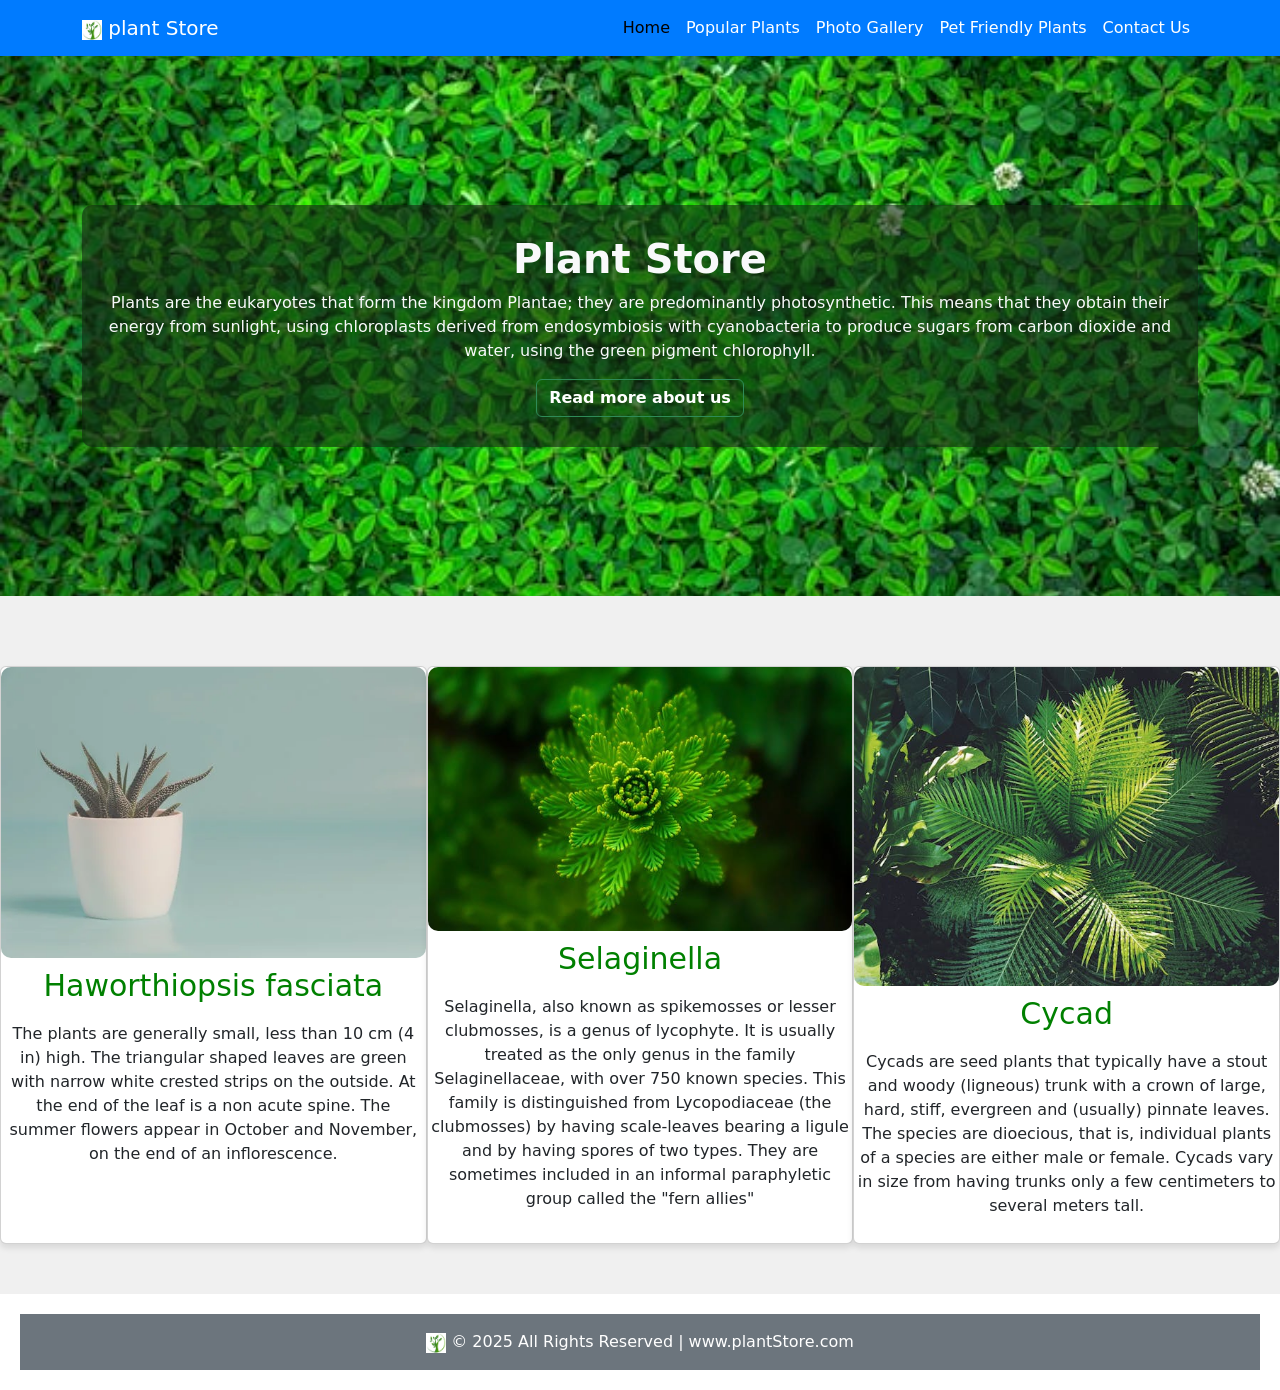
<file: Plant Store/PetFriendlyPlants.html>
<!DOCTYPE html>
<html lang="en">

<head>
    <meta charset="UTF-8">
    <meta name="viewport" content="width=device-width, initial-scale=1.0">
    <title>Plant Lover's Paradise</title>
    <link rel="stylesheet" href="styles.css">
    <link rel="stylesheet" href="Bootstrap/bootstrap.min.css">
</head>

<body>
    <!-- Navbar -->
    <nav class="navbar navbar-expand-lg navbar-custom">
        <div class="container">
            <a class="navbar-brand text-white" href="index.html"><img src="images/logo.png" height="20px" width="20ox">
                plant Store</a>
            <button class="navbar-toggler" type="button" data-bs-toggle="collapse" data-bs-target="#navbarNav"
                aria-controls="navbarNav" aria-expanded="false" aria-label="Toggle navigation">
                <span class="navbar-toggler-icon"></span>
            </button>
            <div class="collapse navbar-collapse" id="navbarNav">
                <ul class="navbar-nav ms-auto">
                    <li class="nav-item">
                        <a class="nav-link active" href="index.html">Home</a>
                    </li>
                    <li class="nav-item">
                        <a class="nav-link" href="PopularPlants.html">Popular Plants</a>
                    </li>
                    <li class="nav-item">
                        <a class="nav-link" href="PhotoGallery.html">Photo Gallery</a>
                    </li>
                    <li class="nav-item">
                        <a class="nav-link" href=" PetFriendlyPlants.html">Pet Friendly Plants</a>
                    </li>
                    <li class="nav-item">
                        <a class="nav-link" href="contactUs.html">Contact Us</a>
                    </li>
                </ul>
            </div>
        </div>
    </nav>

    <!-- banner section -->
    <section class="banner">
        <div class="container">
            <div class="row">
                <div class="col-12">
                    <div class="banner_text">
                        <h1 class="text-center text-light">Plant Store</h1>
                        <p class="text-center fw-blod text-light">Plants are the eukaryotes that form the kingdom
                            Plantae; they are predominantly photosynthetic.
                            This means that they obtain their energy from sunlight, using chloroplasts derived from
                            endosymbiosis with
                            cyanobacteria to produce sugars from carbon dioxide and water, using the green pigment
                            chlorophyll.</p>
                        <div class="text-center">
                            <button type="submit" class="btn" onclick="hpAlert()">Read more about us</button>
                        </div>
                    </div>
                </div>
            </div>
        </div>
    </section>

    <!-- Pet Friendly Plants Section -->
    <section id="pet-friendly-plants">
        <h2></h2>
        <div class="plant-cards">
            <div class="card">
                <img src="images/8th.webp" alt="Pet-Friendly Plant 1">
                <h3>Haworthiopsis fasciata</h3>
                <p>The plants are generally small, less than 10 cm (4 in) high. The triangular shaped leaves are green
                    with narrow white crested strips on the outside.
                    At the end of the leaf is a non acute spine. The summer flowers appear in October and November, on
                    the end of an inflorescence.</p>
            </div>
            <div class="card">
                <img src="images/9th.jpg" alt="Pet-Friendly Plant 2">
                <h3>Selaginella</h3>
                <p>Selaginella, also known as spikemosses or lesser clubmosses, is a genus of lycophyte.
                    It is usually treated as the only genus in the family Selaginellaceae, with over 750 known species.
                    This family is distinguished from Lycopodiaceae (the clubmosses) by having scale-leaves bearing a
                    ligule and by having spores of two types.
                    They are sometimes included in an informal paraphyletic group called the "fern allies"</p>
                <p></p>
            </div>
            <div class="card">
                <img src="images/12th.jpeg" alt="Pet-Friendly Plant 3">
                <h3>Cycad</h3>
                <p>Cycads are seed plants that typically have a stout and woody (ligneous) trunk with a crown of large,
                    hard, stiff, evergreen and
                    (usually) pinnate leaves. The species are dioecious, that is, individual plants of a species are
                    either male or female.
                    Cycads vary in size from having trunks only a few centimeters to several meters tall.</p>
            </div>
        </div>
    </section>

    <!-- Footer Section -->
    <footer class="footer">
        <div class="container-fluid text-center py-3 bg-secondary">
            <img src="images/logo.png" height="20px" width="20ox"> © 2025 All Rights Reserved | www.plantStore.com
        </div>
    </footer>

    <!-- Optional JavaScript -->
    <script src="https://cdn.jsdelivr.net/npm/bootstrap@5.3.3/dist/js/bootstrap.bundle.min.js"
        integrity="sha384-YvpcrYf0tY3lHB60NNkmXc5s9fDVZLESaAA55NDzOxhy9GkcIdslK1eN7N6jIeHz"
        crossorigin="anonymous"></script>
    <script src="https://cdn.jsdelivr.net/npm/@popperjs/core@2.11.8/dist/umd/popper.min.js"
        integrity="sha384-I7E8VVD/ismYTF4hNIPjVp/Zjvgyol6VFvRkX/vR+Vc4jQkC+hVqc2pM8ODewa9r"
        crossorigin="anonymous"></script>
    <script src="https://cdn.jsdelivr.net/npm/bootstrap@5.3.3/dist/js/bootstrap.min.js"
        integrity="sha384-0pUGZvbkm6XF6gxjEnlmuGrJXVbNuzT9qBBavbLwCsOGabYfZo0T0to5eqruptLy"
        crossorigin="anonymous"></script>
    <!-- custom js  -->
    <script src="script.js"></script>
</body>

</html>
</file>
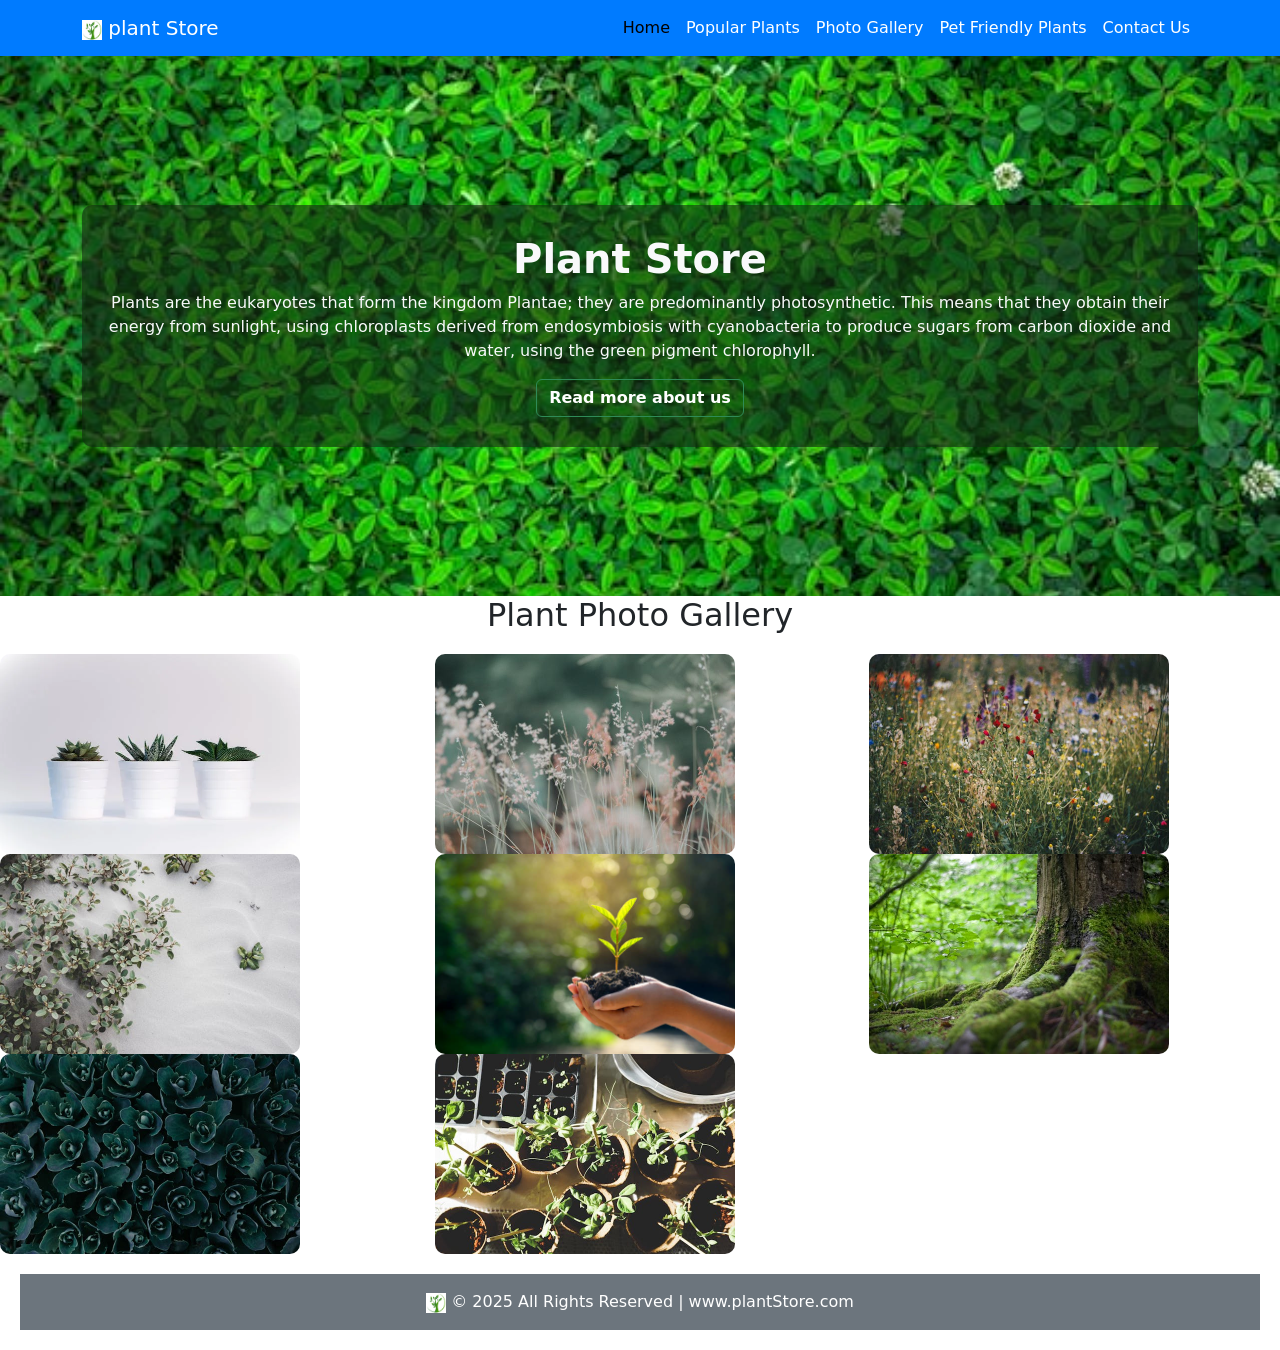
<file: Plant Store/PhotoGallery.html>
<!DOCTYPE html>
<html lang="en">

<head>
    <meta charset="UTF-8">
    <meta name="viewport" content="width=device-width, initial-scale=1.0">
    <title>Plant Lover's Paradise</title>
    <link rel="stylesheet" href="styles.css">
    <link rel="stylesheet" href="Bootstrap/bootstrap.min.css">
</head>

<body>
    <!-- Navbar -->
    <nav class="navbar navbar-expand-lg navbar-custom">
        <div class="container">
            <a class="navbar-brand text-white" href="index.html"><img src="images/logo.png" height="20px" width="20ox">
                plant Store</a>
            <button class="navbar-toggler" type="button" data-bs-toggle="collapse" data-bs-target="#navbarNav"
                aria-controls="navbarNav" aria-expanded="false" aria-label="Toggle navigation">
                <span class="navbar-toggler-icon"></span>
            </button>
            <div class="collapse navbar-collapse" id="navbarNav">
                <ul class="navbar-nav ms-auto">
                    <li class="nav-item">
                        <a class="nav-link active" href="index.html">Home</a>
                    </li>
                    <li class="nav-item">
                        <a class="nav-link" href="PopularPlants.html">Popular Plants</a>
                    </li>
                    <li class="nav-item">
                        <a class="nav-link" href="PhotoGallery.html">Photo Gallery</a>
                    </li>
                    <li class="nav-item">
                        <a class="nav-link" href=" PetFriendlyPlants.html">Pet Friendly Plants</a>
                    </li>
                    <li class="nav-item">
                        <a class="nav-link" href="contactUs.html">Contact Us</a>
                    </li>
                </ul>
            </div>
        </div>
    </nav>

    <!-- banner section -->
    <section class="banner">
        <div class="container">
            <div class="row">
                <div class="col-12">
                    <div class="banner_text">
                        <h1 class="text-center text-light">Plant Store</h1>
                        <p class="text-center fw-blod text-light">Plants are the eukaryotes that form the kingdom
                            Plantae; they are predominantly photosynthetic.
                            This means that they obtain their energy from sunlight, using chloroplasts derived from
                            endosymbiosis with
                            cyanobacteria to produce sugars from carbon dioxide and water, using the green pigment
                            chlorophyll.</p>
                        <div class="text-center">
                            <button type="submit" class="btn" onclick="hpAlert()">Read more about us</button>
                        </div>
                    </div>
                </div>
            </div>
        </div>
    </section>


    <!-- Photo Gallery Section -->
    <section id="gallery">
        <h2 align="center">Plant Photo Gallery</h2>
        <div class="gallery-container">
            <div class="row">
                <div class="col-sm-4 gallery-item">
                    <img src="images/13th.webp" alt="Plant 1">
                </div>
                <div class="col-sm-4 gallery-item">
                    <img src="images/14th.jpeg" alt="Plant 2">
                </div>
                <div class="col-sm-4 gallery-item">
                    <img src="images/15th.jpeg" alt="Plant 3">
                </div>
                <div class="col-sm-4 gallery-item">
                    <img src="images/16th.jpeg" alt="Plant 4">
                </div>
                <div class="col-sm-4 gallery-item">
                    <img src="images/17th.jpg" alt="Plant 5">
                </div>
                <div class="col-sm-4 gallery-item">
                    <img src="images/18th.jpeg" alt="Plant 6">
                </div>
                <div class="col-sm-4 gallery-item">
                    <img src="images/19th.jpeg" alt="Plant 7">
                </div>
                <div class="col-sm-4 gallery-item">
                    <img src="images/20th.jpeg" alt="Plant 8">
                </div>
            </div>
        </div>
    </section>

    <!-- Footer Section -->
    <footer class="footer">
        <div class="container-fluid text-center py-3 bg-secondary">
            <img src="images/logo.png" height="20px" width="20ox"> © 2025 All Rights Reserved | www.plantStore.com
        </div>
    </footer>

    <!-- Optional JavaScript -->
    <script src="https://cdn.jsdelivr.net/npm/bootstrap@5.3.3/dist/js/bootstrap.bundle.min.js"
        integrity="sha384-YvpcrYf0tY3lHB60NNkmXc5s9fDVZLESaAA55NDzOxhy9GkcIdslK1eN7N6jIeHz"
        crossorigin="anonymous"></script>
    <script src="https://cdn.jsdelivr.net/npm/@popperjs/core@2.11.8/dist/umd/popper.min.js"
        integrity="sha384-I7E8VVD/ismYTF4hNIPjVp/Zjvgyol6VFvRkX/vR+Vc4jQkC+hVqc2pM8ODewa9r"
        crossorigin="anonymous"></script>
    <script src="https://cdn.jsdelivr.net/npm/bootstrap@5.3.3/dist/js/bootstrap.min.js"
        integrity="sha384-0pUGZvbkm6XF6gxjEnlmuGrJXVbNuzT9qBBavbLwCsOGabYfZo0T0to5eqruptLy"
        crossorigin="anonymous"></script>
    <!-- custom js  -->
    <script src="script.js"></script>
</body>

</html>
</file>
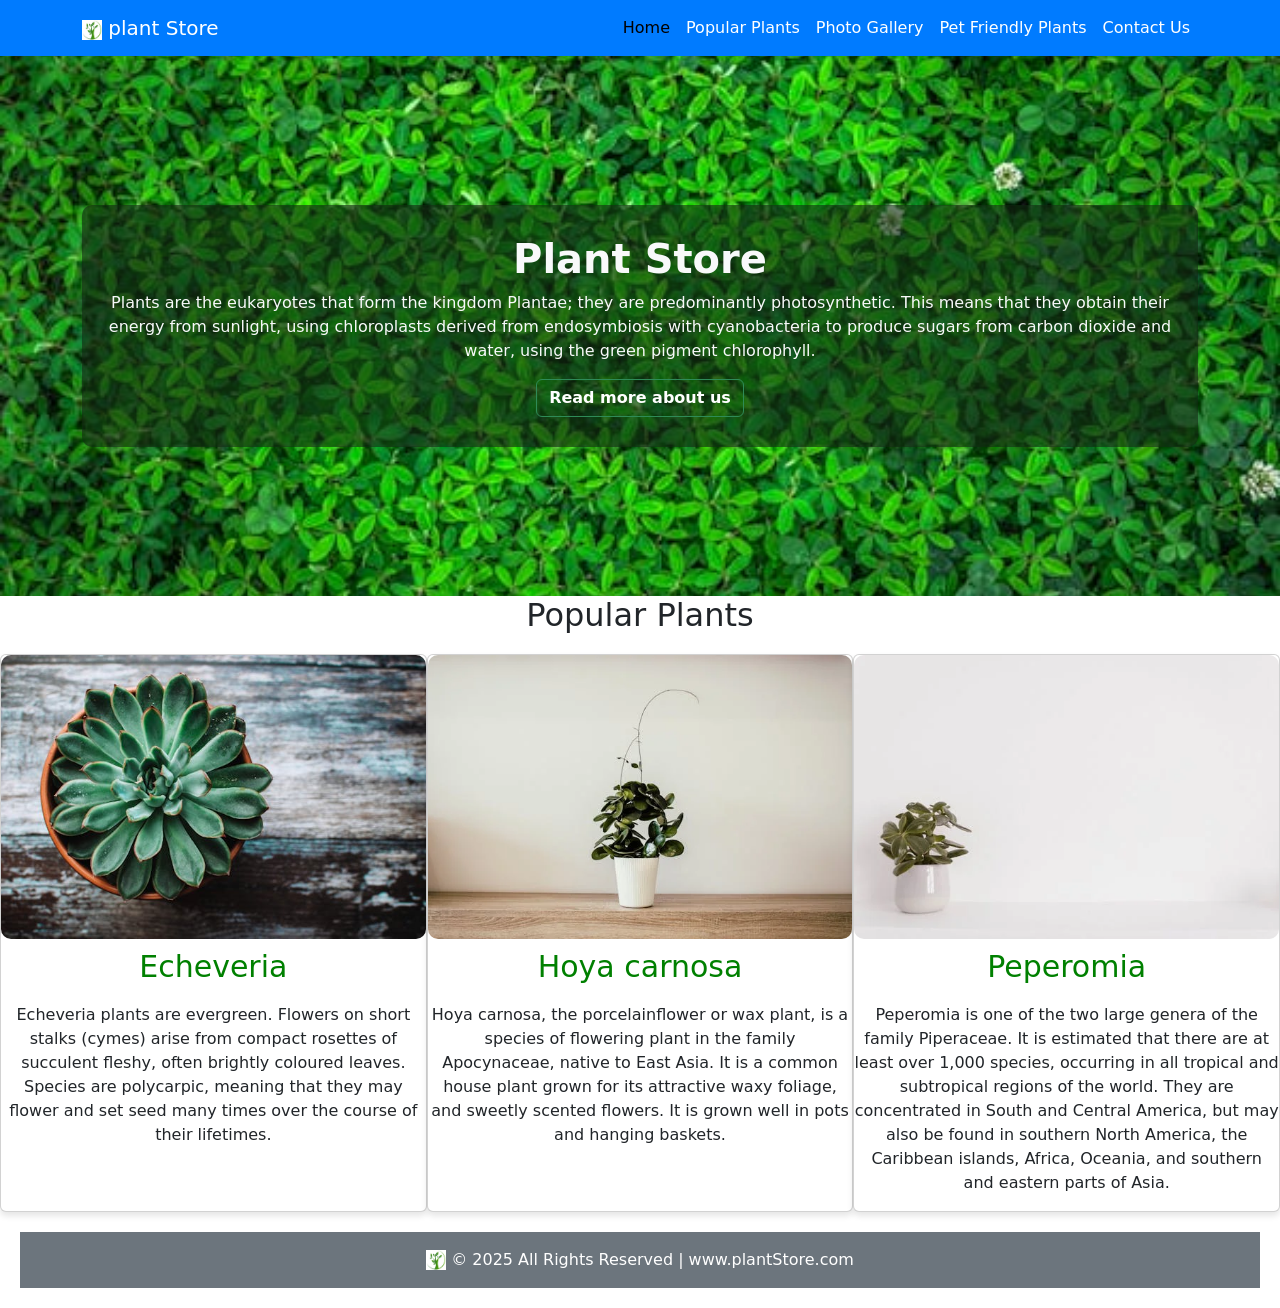
<file: Plant Store/PopularPlants.html>
<!DOCTYPE html>
<html lang="en">

<head>
    <meta charset="UTF-8">
    <meta name="viewport" content="width=device-width, initial-scale=1.0">
    <title>Plant Lover's Paradise</title>
    <link rel="stylesheet" href="styles.css">
    <link rel="stylesheet" href="Bootstrap/bootstrap.min.css">
</head>

<body>
    <!-- Navbar -->
    <nav class="navbar navbar-expand-lg navbar-custom">
        <div class="container">
            <a class="navbar-brand text-white" href="index.html"><img src="images/logo.png" height="20px" width="20ox">
                plant Store</a>
            <button class="navbar-toggler" type="button" data-bs-toggle="collapse" data-bs-target="#navbarNav"
                aria-controls="navbarNav" aria-expanded="false" aria-label="Toggle navigation">
                <span class="navbar-toggler-icon"></span>
            </button>
            <div class="collapse navbar-collapse" id="navbarNav">
                <ul class="navbar-nav ms-auto">
                    <li class="nav-item">
                        <a class="nav-link active" href="index.html">Home</a>
                    </li>
                    <li class="nav-item">
                        <a class="nav-link" href="PopularPlants.html">Popular Plants</a>
                    </li>
                    <li class="nav-item">
                        <a class="nav-link" href="PhotoGallery.html">Photo Gallery</a>
                    </li>
                    <li class="nav-item">
                        <a class="nav-link" href=" PetFriendlyPlants.html">Pet Friendly Plants</a>
                    </li>
                    <li class="nav-item">
                        <a class="nav-link" href="contactUs.html">Contact Us</a>
                    </li>
                </ul>
            </div>
        </div>
    </nav>

    <!-- banner section -->
    <section class="banner">
        <div class="container">
            <div class="row">
                <div class="col-12">
                    <div class="banner_text">
                        <h1 class="text-center text-light">Plant Store</h1>
                        <p class="text-center fw-blod text-light">Plants are the eukaryotes that form the kingdom
                            Plantae; they are predominantly photosynthetic.
                            This means that they obtain their energy from sunlight, using chloroplasts derived from
                            endosymbiosis with
                            cyanobacteria to produce sugars from carbon dioxide and water, using the green pigment
                            chlorophyll.</p>
                        <div class="text-center">
                            <button type="submit" class="btn" onclick="hpAlert()">Read more about us</button>
                        </div>
                    </div>
                </div>
            </div>
        </div>
    </section>

    <!-- Popular Plants Section -->
    <section id="popular-plants">
        <h2 align="center">Popular Plants</h2>
        <div class="plant-cards">
            <div class="card">
                <img src="images/5th.jpeg" alt="Popular Plant 1">
                <h3>Echeveria</h3>
                <p>Echeveria plants are evergreen. Flowers on short stalks (cymes) arise from compact rosettes of 
                    succulent fleshy, often brightly coloured leaves. Species are polycarpic,
                     meaning that they may flower and set seed many times over the course of their lifetimes.</p>
            </div>
            <div class="card">
                <img src="images/6th.webp" alt="Popular Plant 2">
                <h3>Hoya carnosa</h3>
                <p>Hoya carnosa, the porcelainflower or wax plant, is a species of flowering plant in the family Apocynaceae, native to East Asia. 
                    It is a common house plant grown for its attractive waxy foliage, 
                    and sweetly scented flowers. It is grown well in pots and hanging baskets.</p>
            </div>
            <div class="card">
                <img src="images/7th.webp" alt="Popular Plant 3">
                <h3>Peperomia</h3>
                <p>Peperomia is one of the two large genera of the family Piperaceae. It is estimated that there are at least over 1,000 species, 
                    occurring in all tropical and subtropical regions of the world. They are concentrated in South and Central America, 
                    but may also be found in southern North America, the Caribbean islands, Africa, Oceania, and southern and eastern parts of Asia.</p>
            </div>
        </div>
    </section>
     <!-- Footer Section -->
     <footer class="footer">
        <div class="container-fluid text-center py-3 bg-secondary">
            <img src="images/logo.png" height="20px" width="20ox"> © 2025 All Rights Reserved | www.plantStore.com
        </div>
    </footer>

    <!-- Optional JavaScript -->
    <script src="https://cdn.jsdelivr.net/npm/bootstrap@5.3.3/dist/js/bootstrap.bundle.min.js"
        integrity="sha384-YvpcrYf0tY3lHB60NNkmXc5s9fDVZLESaAA55NDzOxhy9GkcIdslK1eN7N6jIeHz"
        crossorigin="anonymous"></script>
    <script src="https://cdn.jsdelivr.net/npm/@popperjs/core@2.11.8/dist/umd/popper.min.js"
        integrity="sha384-I7E8VVD/ismYTF4hNIPjVp/Zjvgyol6VFvRkX/vR+Vc4jQkC+hVqc2pM8ODewa9r"
        crossorigin="anonymous"></script>
    <script src="https://cdn.jsdelivr.net/npm/bootstrap@5.3.3/dist/js/bootstrap.min.js"
        integrity="sha384-0pUGZvbkm6XF6gxjEnlmuGrJXVbNuzT9qBBavbLwCsOGabYfZo0T0to5eqruptLy"
        crossorigin="anonymous"></script>
    <!-- custom js  -->
    <script src="script.js"></script>

    <script>
        document.getElementById('matchmaker-form').addEventListener('submit', function (event) {
            event.preventDefault(); // Prevent form from refreshing the page

            // Get the selected values
            const light = document.getElementById('light').value;
            const water = document.getElementById('water').value;
            const size = document.getElementById('size').value;

            // Match conditions to suggest a plant
            let plantSuggestion = '';

            if (light === 'high' && water === 'medium' && size === 'large') {
                plantSuggestion = 'Suggested Plant: Fiddle Leaf Fig';
            } else if (light === 'medium' && water === 'low' && size === 'small') {
                plantSuggestion = 'Suggested Plant: Snake Plant';
            } else if (light === 'low' && water === 'high' && size === 'small') {
                plantSuggestion = 'Suggested Plant: Pothos';
            } else if (light === 'high' && water === 'low' && size === 'medium') {
                plantSuggestion = 'Suggested Plant: ZZ Plant';
            } else {
                plantSuggestion = 'Suggested Plant: Peace Lily';
            }

            // Display the suggestion
            document.getElementById('suggested-plant').textContent = plantSuggestion;
        });
    </script>

    </body>
    </html>
</file>
<file: Plant Store/styles.css>
/* General Reset and Styling */
* {
  margin: 0;
  padding: 0;
  box-sizing: border-box;
}

body {
  font-family: Arial, sans-serif;
}

  /* Home Page banner */

.banner {
  background-image: url(images/1st.jpeg);
  background-size: cover;
  background-repeat: no-repeat;
  background-position: center;
  height: 60vh;
  display: flex;
  align-items: center;
  justify-content: center;
}

.banner .banner_text {
  background: #13281399;
  padding: 30px 20px;
  border-radius: 10px;
}

.banner .banner_text h1 {
  font-weight: bold;
}

.banner .banner_text .btn {
  background-color: transparent;
  color: #fff;
  border: 1px solid #2e8b57;
  font-weight: bold;
  transition: .4s;
}

.banner .banner_text .btn:hover {
  background-color: green;
  color: #fff;
}
  
/* Custom CSS (optional) */
.navbar-custom {
  background-color: #007bff;
}
.navbar-custom .nav-link {
  color: #fff;
}
.navbar-custom .nav-link:hover {
  color: #ffd700;
}

  /* Matchmaker Form Styling */
#matchmaker {
    padding: 50px 20px;
    background-color: #fcf6f6;
    text-align: center;
  }
  
  #matchmaker form {
    display: inline-block;
    margin-top: 20px;
    background-color: #999494;
    padding: 20px;
    border-radius: 10px;
    box-shadow: 0 4px 8px rgba(0, 0, 0, 0.1);
  }
  
  #matchmaker label {
    font-size: 18px;
    margin-bottom: 5px;
  }
  
  #matchmaker select {
    padding: 10px;
    font-size: 16px;
    margin-bottom: 15px;
    width: 100%;
    max-width: 300px;
  }
  
  #matchmaker input[type="submit"] {
    background-color: #66bb6a;
    color: rgb(39, 37, 37);
    border: none;
    padding: 10px 20px;
    font-size: 18px;
    cursor: pointer;
    border-radius: 5px;
    transition: background-color 0.3s ease;
  }
  
  #matchmaker input[type="submit"]:hover {
    background-color: #57a859;
  }
  
  .suggestion {
    margin-top: 30px;
    font-size: 20px;
    padding: 20px;
    background-color: #a2bb59;
    border-radius: 10px;
  }
  
  /* Other Page Banner */

.otherPageBanner {
  background-image: url(images/11th.jpg);
  background-size: cover;
  background-repeat: no-repeat;
  background-position: center;
  height: 40vh;
  display: flex;
  align-items: center;
  justify-content: center;
}

.otherPageBanner .banner_text {
  background-color: #13281399;
  padding: 30px 20px;
  border-radius: 10px;
}

.otherPageBanner .banner_text h1 {
  font-weight: bold;
}

  
  /* Gallery Section */
  #gallery .gallery-container {
    display: flex;
    justify-content: space-around;
    margin-top: 20px;
  }
  
  .gallery-item {
    position: relative;
  }
  
  .gallery-item img {
    width: 300px;
    height: 200px;
    border-radius: 10px;
    transition: transform 0.3s;
  }
  
  .gallery-item:hover img {
    transform: scale(1.1);
  }

  /* Plant Cards */
  .plant-cards {
    display: flex;
    justify-content: space-around;
    margin-top: 20px;
  }
  
  .card {
    width: 500px;
    text-align: center;
    border-radius: 10px;
    box-shadow: 0 4px 6px rgba(0, 0, 0, 0.1);
  }
  
  .card img {
    width: 100%;
    border-radius: 10px;
  }
  
  .card h3 {
    padding: 10px 0;
    font-size: 30px;
    color: green;
  }
  
  /* Pet Friendly Section */
  #pet-friendly-plants {
    background-color: #f0f0f0;
    padding: 50px 0;
  }
  
  /* Extra Links Section */
  #extra-links {
    padding: 30px;
    background-color: #fafafa;
    text-align: center;
  }
  
  #extra-links ul {
    list-style-type: none;
  }
  
  #extra-links ul li {
    margin: 10px 0;
  }
  
  #extra-links ul li a {
    text-decoration: none;
    font-size: 18px;
    color: #333;
  }
  
  #extra-links ul li a:hover {
    color: #66bb6a;
  }
  
  /* Footer */
  footer {
    text-align: center;
    padding: 20px;
    color: white;
  }
  
    /* Chat Button */
    .chat-button {
      position: fixed;
      bottom: 20px;
      right: 20px;
      background-color: #007bff;
      color: white;
      border: none;
      padding: 15px 20px;
      border-radius: 50px;
      cursor: pointer;
      font-size: 16px;
  }

  /* Chat Box */
  .chat-box {
      position: fixed;
      bottom: 80px;
      right: 20px;
      width: 300px;
      background: white;
      border-radius: 10px;
      box-shadow: 0 4px 10px rgba(0, 0, 0, 0.2);
      display: none;
      flex-direction: column;
  }

  /* Chat Header */
  .chat-header {
      background: #007bff;
      color: white;
      padding: 10px;
      text-align: center;
      font-weight: bold;
      border-radius: 10px 10px 0 0;
  }

  /* Chat Messages */
  .chat-messages {
      padding: 10px;
      height: 200px;
      overflow-y: auto;
      display: flex;
      flex-direction: column;
  }

  /* Chat Input */
  .chat-input {
      display: flex;
      border-top: 1px solid #ccc;
  }

  .chat-input input {
      flex: 1;
      padding: 10px;
      border: none;
      outline: none;
  }

  .chat-input button {
      background: #007bff;
      color: white;
      border: none;
      padding: 10px;
      cursor: pointer;
  }

  /* Message Styles */
  .message {
      padding: 8px;
      border-radius: 5px;
      margin: 5px 0;
      max-width: 80%;
  }

  .user-message {
      align-self: flex-end;
      background: #007bff;
      color: white;
  }

  .bot-message {
      align-self: flex-start;
      background: #f1f1f1;
      color: black;
  }

  #datetime {
    font-size: 24px;
    font-weight: bold;
    color: #007bff;
}
</file>
<file: Agricultural-Information-Hub-main/style.css>
/* Home Page banner */

.banner {
    background-image: url(image/home.jpg);
    background-size: cover;
    background-repeat: no-repeat;
    background-position: center;
    height: 80vh;
    display: flex;
    align-items: center;
    justify-content: center;
}

.banner .banner_text {
    background: #13281399;
    padding: 30px 20px;
    border-radius: 10px;
}

.banner .banner_text h1 {
    font-weight: bold;
}

.banner .banner_text .btn {
    background-color: transparent;
    color: #fff;
    border: 1px solid #2e8b57;
    font-weight: bold;
    transition: .4s;
}

.banner .banner_text .btn:hover {
    background-color: green;
    color: #fff;
}

/* Other Page Banner */

.otherPageBanner {
    background-image: url(image/banner.jpg);
    background-size: cover;
    background-repeat: no-repeat;
    background-position: center;
    height: 40vh;
    display: flex;
    align-items: center;
    justify-content: center;
}

.otherPageBanner .banner_text {
    background-color: #13281399;
    padding: 30px 20px;
    border-radius: 10px;
}

.otherPageBanner .banner_text h1 {
    font-weight: bold;
}

/* Farming Guide */
.farmingGuide .coll_text .popup_text a{
    text-decoration: none;
}
.farmingGuide .coll_text .popup_text p{
    justify-content: center;
}
.farmingGuide .coll_text{
    box-shadow: 0px 4px 4px #555252;
}

/* Crop Details */
.cropDetails .main_text {
    background-color: #86928667;
    box-shadow: 0px 4px 4px #555252;
}

.cropDetails .main_text h3 {
    font-weight: bold;
}

.cropDetails .main_text .btn {
    width: 100%;
    border-radius: 8px;
}

.cropDetails .main_text .btn a {
    text-decoration: none;
    border-radius: 8px;
    padding: 10px 20px !important;
}


/* Footer  */
.footer {
    color: #fff;
}
.crop-image img{
    height: 300px;
    width: 380px;
}

/* Custom CSS (optional) */
.navbar-custom {
    background-color: #007bff;
}
.navbar-custom .nav-link {
    color: #fff;
}
.navbar-custom .nav-link:hover {
    color: #ffd700;
}
</file>
